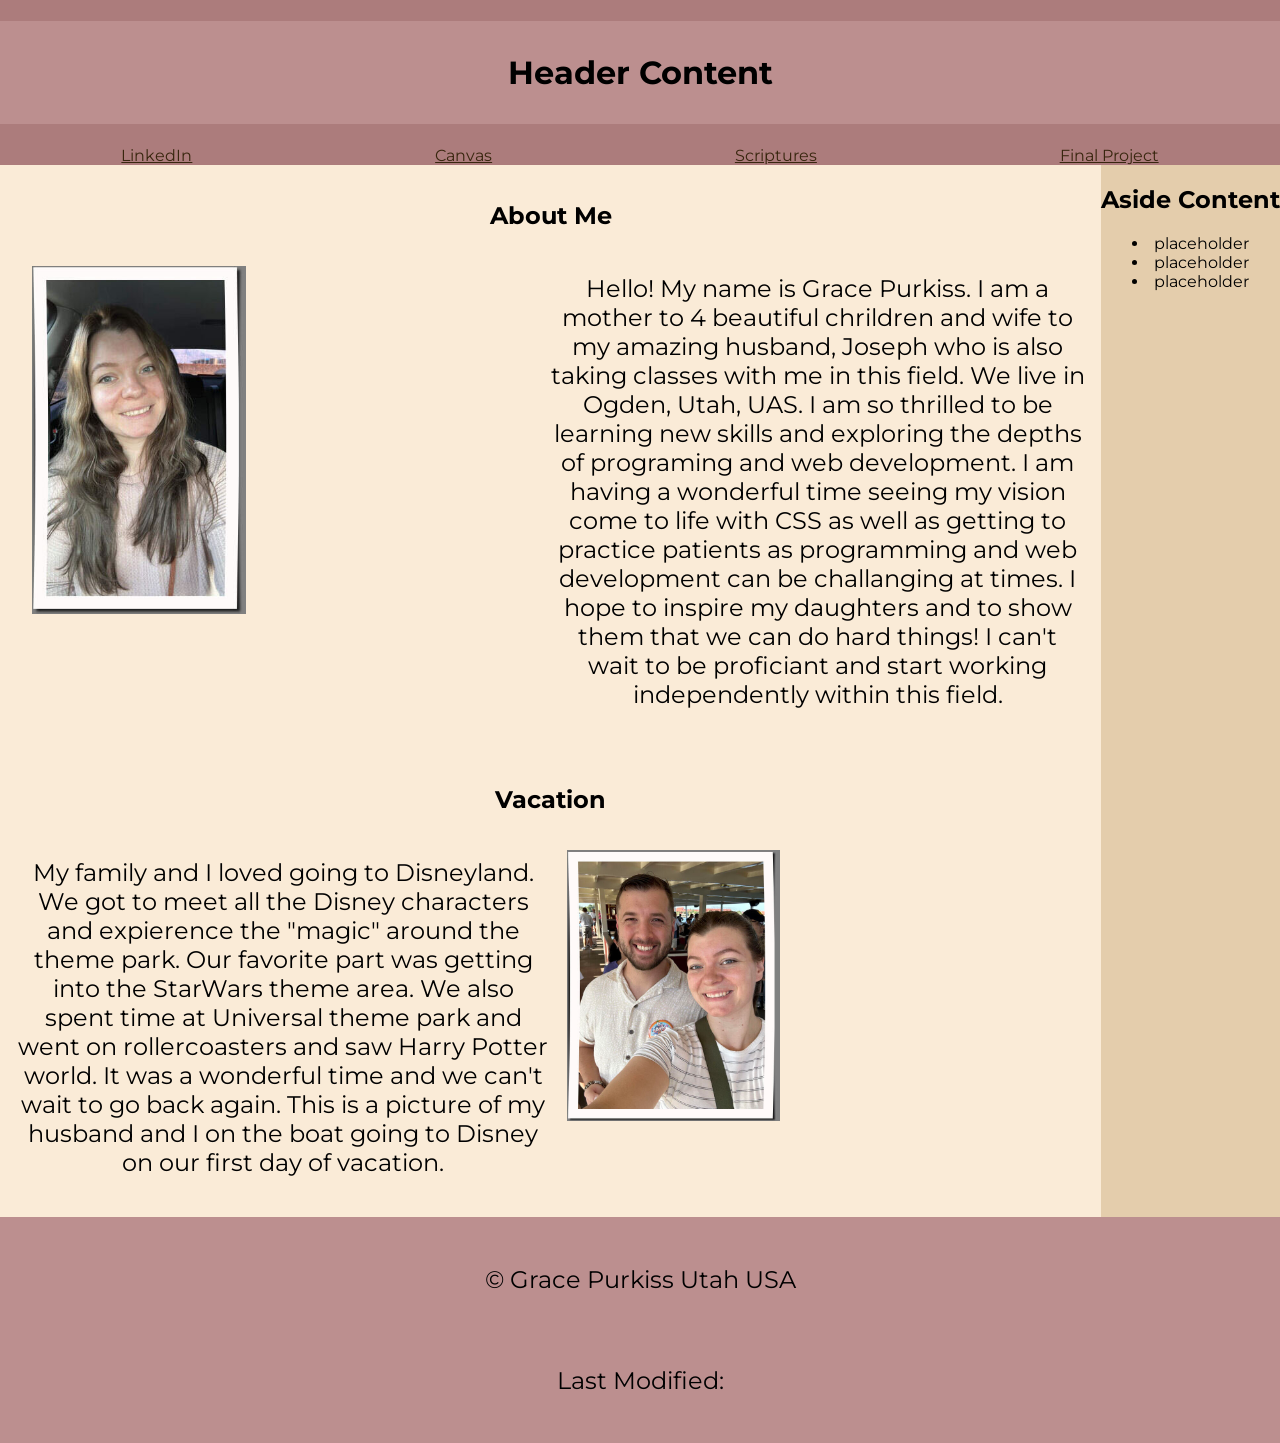
<file: index.html>
<!DOCTYPE html>
<html lang="en">
<head>
    <meta charset="UTF-8">
    <meta name="viewport" content="width=device-width, initial-scale=1.0">
    <title>WDD131-Dynamic Web Fundamentals-Grace Purkiss</title>
    <meta name="description" content="Grace Purkiss | WDD131-Dynamic Web Fundamentals">
    <meta name="author" content="Grace Purkiss">
    <link rel="stylesheet" href="styles/base.css"> 
    <link rel="preconnect" href="https://fonts.googleapis.com">
    <link rel="preconnect" href="https://fonts.gstatic.com" crossorigin>
    <link href="https://fonts.googleapis.com/css2?family=Montserrat:ital,wght@0,100..900;1,100..900&display=swap" rel="stylesheet">
    <script src="scripts/getdates.js" defer></script>
</head>
<body>
    <header class="top">
        <h1> Header Content</h1>
        <nav>
            <ul>
                <li><a href="www.linkedin.com/in/grace-purkiss"> LinkedIn</a></li>
                <li><a href="https://byupw.instructure.com/"> Canvas</a></li>
                <li><a href="https://www.churchofjesuschrist.org/study/scriptures/dc-testament/dc/29?lang=eng"> Scriptures</a></li>
                <li><a href="placeholder"> Final Project</a></li>
            </ul>    
        </nav>
    </header>
    <main>
        <section class="card">
            <h2> About Me</h2>
            <img src="images/rsz_headshot (1).jpg" alt="me">
            <p>Hello! My name is Grace Purkiss. I am a mother to 4 beautiful chrildren and wife to my amazing husband, Joseph who is also taking classes with me in this field. We live in Ogden, Utah, UAS. I am so thrilled to be learning new skills and exploring the depths of programing and web development. I am having a wonderful time seeing my vision come to life with CSS as well as getting to practice patients as programming and web development can be challanging at times. I hope to inspire my daughters and to show them that we can do hard things! I can't wait to be proficiant and start working independently within this field. </p>
        </section>
        <section class="card">
            <h2>Vacation</h2>
            <p>My family and I loved going to Disneyland. We got to meet all the Disney characters and expierence the "magic" around the theme park. Our favorite part was getting into the StarWars theme area. We also spent time at Universal theme park and went on rollercoasters and saw Harry Potter world. It was a wonderful time and we can't wait to go back again. This is a picture of my husband and I on the boat going to Disney on our first day of vacation. </p>
            <img src="images/rsz_vacation.jpg" alt="Vacation">
        </section>
    </main> 
    <aside class="right">
        <h2> Aside Content</h2>
            <li><a>placeholder</a></li>
            <li><a>placeholder</a></li>
            <li><a>placeholder</a></li>
    </aside>
    <footer class="bottom">
        <p>&copy; <span id="currentyear"></span> Grace Purkiss Utah USA</p>
        <p>Last Modified: <span id="lastmodified"></span></p>
    </footer>
</body>
</html>
</file>
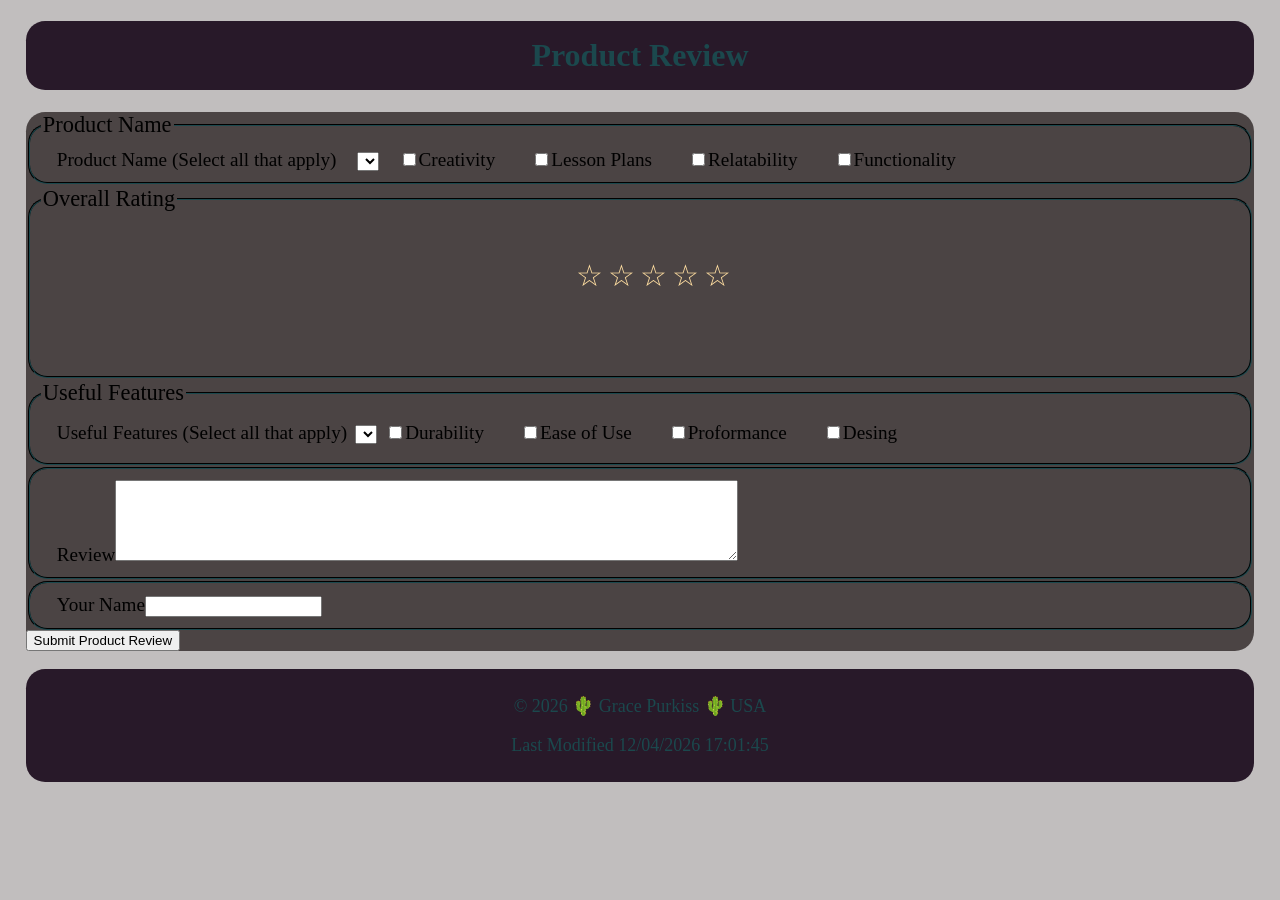
<file: form.html>
<!DOCTYPE html>
<html lang="en">
<head>
    <meta charset="UTF-8">
    <meta name="viewport" content="width=device-width, initial-scale=1.0">
    <title>Product Review Form</title>
    <meta name="author" content="Grace Purkiss">
    <meta name="description" content="">
    <link rel="stylesheet" href="styles/form.css">
    <script src="scripts/form.js" defer></script>
    <link rel="preconnect" href="https://fonts.googleapis.com">
    <link rel="preconnect" href="https://fonts.gstatic.com" crossorigin>
    <link href="https://fonts.googleapis.com/css2?family=Nunito:ital,wght@0,200..1000;1,200..1000&display=swap" rel="stylesheet">
</head>
<body>
    <header>
        <h1>Product Review</h1>
    </header>
    <main>
    <form method="get" action="review.html">
        <fieldset>
            <legend>Product Name</legend>
            <label>Product Name (Select all that apply)</label>
            <select id="Product Name" name="Product Name" required></select>
                <label><input type="checkbox" id="transport" name="transport" value="yes">Creativity</label>
                <label><input type="checkbox" id="compact" name="compact" value="yes">Lesson Plans</label>
                <label><input type="checkbox" id="ease-of-use" name="ease-of-use" value="yes">Relatability</label>
                <label><input type="checkbox" id="function" name="function" value="yes">Functionality</label>  
        </fieldset>
        <fieldset>
            <legend>Overall Rating</legend>
 
            <div class="star-rating">
                <input type="radio" name="stars" id="star-a" value="5"/>
                <label for="star-a"></label>
          
                <input type="radio" name="stars" id="star-b" value="4"/>
                <label for="star-b"></label>
            
                <input type="radio" name="stars" id="star-c" value="3"/>
                <label for="star-c"></label>
            
                <input type="radio" name="stars" id="star-d" value="2"/>
                <label for="star-d"></label>
            
                <input type="radio" name="stars" id="star-e" value="1"/>
                <label for="star-e"></label>
          
                
            </div>
 
        </fieldset>
 
        <fieldset>
            <legend>Useful Features</legend>
            <label>Useful Features (Select all that apply)<select id="useful-features" name="useful-features" required></label>
            <label><input type="checkbox" id="Durability" name="transport" value="yes">Durability</label>
            <label><input type="checkbox" id="Ease of Use" name="compact" value="yes">Ease of Use</label>
            <label><input type="checkbox" id="Proformance" name="ease-of-use" value="yes">Proformance</label>
            <label><input type="checkbox" id="Desing" name="function" value="yes">Desing</label>  
        </fieldset>
 
        <fieldset>
            <label>Review<textarea type="textarea" id="review" name="review" rows="5" cols="75"></textarea></label>
        </fieldset>
   
        <fieldset>
            <label>Your Name<input type="text" name="user-name" required></label>
        </fieldset>
 
        <input type="submit" value = "Submit Product Review" required>
 
    </form>
    </main>
    <footer>
        <p><span id="currentyear"></span> 🌵 Grace Purkiss 🌵 USA</p>
        <p>Last Modified <span id="lastmodified"></span></p>
    </footer>
</body>
</html>
</file>
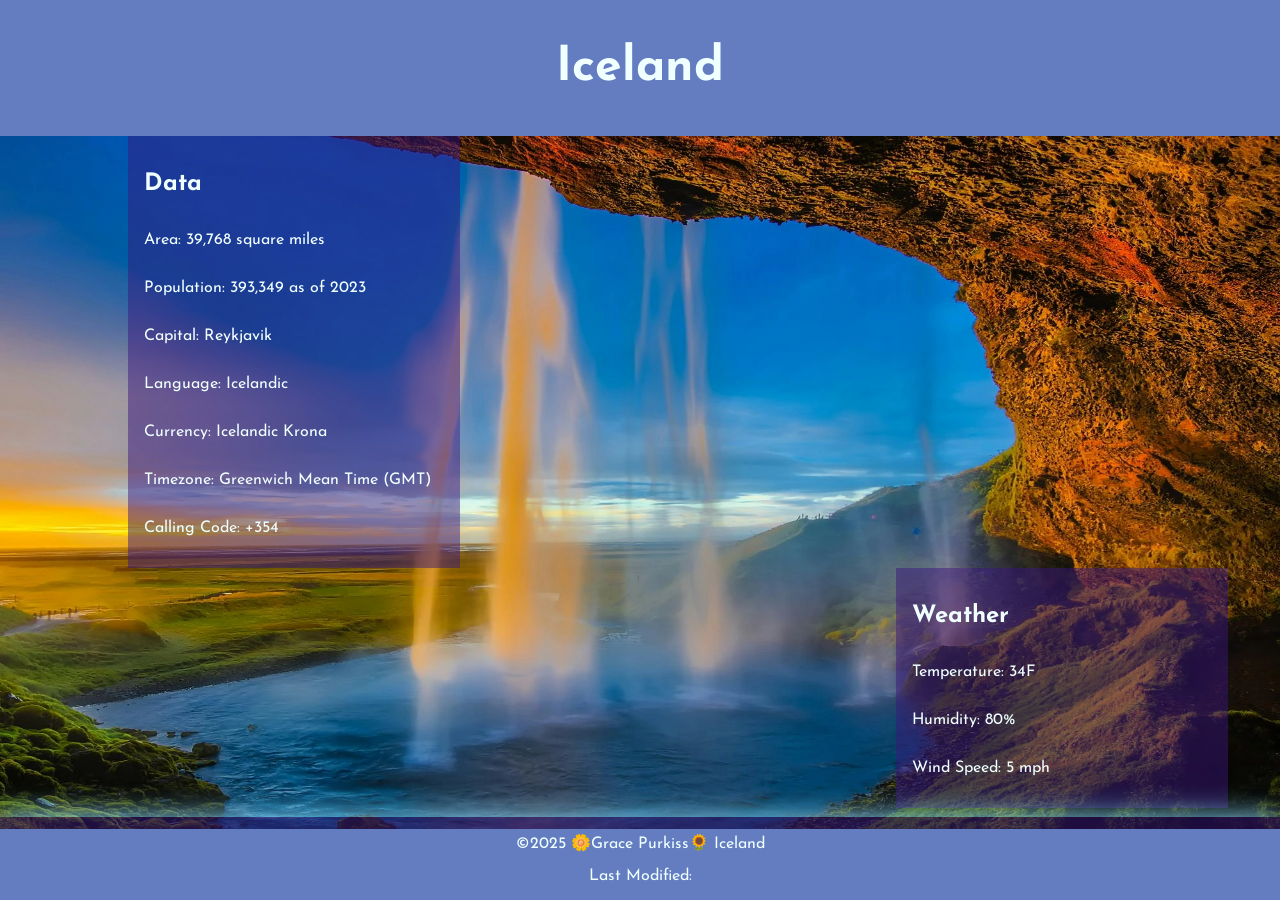
<file: place.html>
<!DOCTYPE html>
<html lang="en">
<head>
    <meta charset="UTF-8">
    <meta name="viewport" content="width=device-width, initial-scale=1.0">
    <title>Country Page</title>
    <meta name="description" content="Week 04 of the Web Development course">
    <meta name="author" content="Grace Purkiss">
    <link rel="preconnect" href="https://fonts.googleapis.com">
    <link rel="preconnect" href="https://fonts.gstatic.com" crossorigin>
    <link href="https://fonts.googleapis.com/css2?family=Josefin+Sans:ital,wght@0,100..700;1,100..700&family=Montserrat:ital,wght@0,100..900;1,100..900&family=Roboto:ital,wght@0,100..900;1,100..900&display=swap" rel="stylesheet">
    <link rel="stylesheet" href="styles/place.css">
    <script src="scripts/place.js" defer></script>
</head>
<body>
    <header>
        <h1>Iceland</h1>
    </header>
    <main>
        <div class="hero">
            <picture>
                <source srcset="images/pexels-pixabay-356831.webp" media="(min-width: 1000px)">
                <img src="images/northern-lights.webp" alt="Place Image" width="1500" height="700">
            </picture>
        </div>
        <section class="data">
            <h2>Data</h2>
            <p>Area: 39,768 square miles</p>
            <p>Population: 393,349 as of 2023</p>
            <p>Capital: Reykjavik</p>
            <p>Language: Icelandic</p>
            <p>Currency: Icelandic Krona</p>
            <p>Timezone: Greenwich Mean Time (GMT)</p>
            <p>Calling Code: +354</p>
        </section>
        <section class="weather">
            <h2>Weather
            <img class="icon" src="images/1530389_weather_clouds_storm_sunny_icon.svg" alt="Weather Icon" width="100" height="100"></h2>
            <p>Temperature: 34F</p>
            <p>Humidity: 80%</p>
            <p>Wind Speed: 5 mph</p>
        </section>
    </main>
    <footer>
        <p>©2025 🌼Grace Purkiss🌻 Iceland</p>
        <p>Last Modified: <span id="lastmodified"></span></p>
    </footer> 
    
</body>
</html>
</file>
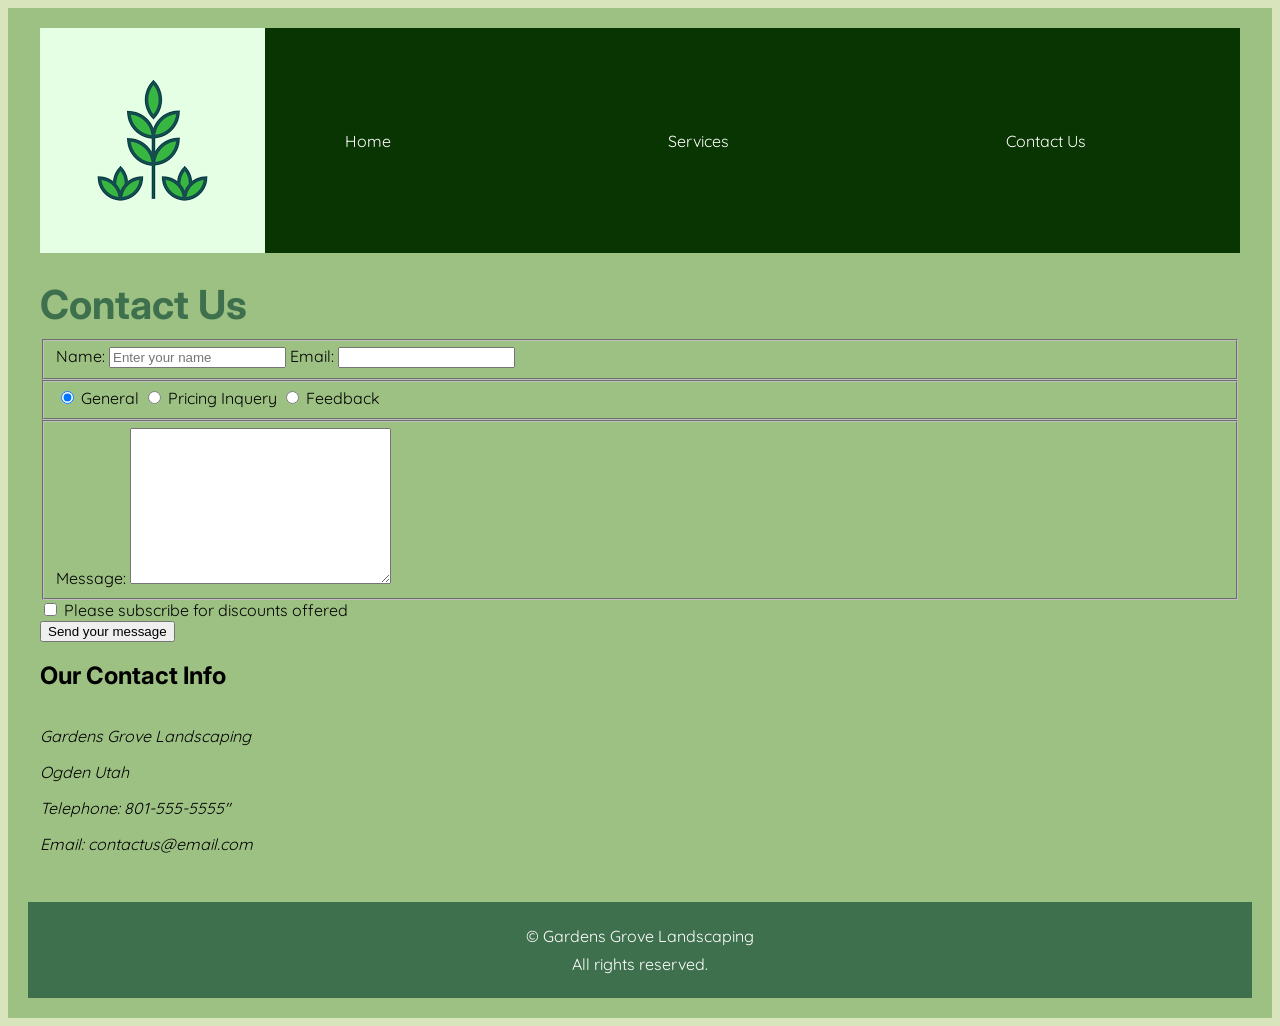
<file: project/contact.html>
<!DOCTYPE html>
<html lang="en">
<head>
    <meta charset="UTF-8">
    <meta name="viewport" content="width=device-width, initial-scale=1.0">
    <meta name="author" content="Grace Purkiss">
    <meta name="description" content="On this page you will be able to contact the conpany for various different situations and meet the team.">
    <title> Gardens Grove Landscaping Contact Us Page </title>
    <link rel="preconnect" href="https://fonts.googleapis.com">
    <link rel="preconnect" href="https://fonts.gstatic.com" crossorigin>
    <link href="https://fonts.googleapis.com/css2?family=Inter:ital,opsz,wght@0,14..32,100..900;1,14..32,100..900&family=Quicksand:wght@300..700&display=swap" rel="stylesheet">
    <link href="styles/siteplan.css" rel="stylesheet">
</head>
<body>
    <header>
        <img src="images/landscapinglogo.png" alt="logo">
        <nav>
            <a href="index.html"> Home </a>
            <a href="services.html"> Services </a>
            <a href="contact.html"> Contact Us </a>
        </nav>
    </header>
    <main class="grid contact">
        <h1>Contact Us</h1>
        <form action="#" class="contactform">
            <fieldset>
                <label for="name">Name:</label>
                <input type="text" id="name" name="name" required placeholder="Enter your name">

                <label for="emailaddress">Email:</label>
                <input type="email" name="email" id="emailaddress" required>
            </fieldset>
            <fieldset class="radio-inputs">
                <input type="radio" id="general" name="drone" value="general" checked />
                <label for="general">General</label>

                <input type="radio" id="reservation" name="drone" value="reservation">
                <label for="reservation">Pricing Inquery</label>

                <input type="radio" id="Feedback" name="drone" value="Feedback">
                <label for="Feedback">Feedback</label>
            </fieldset>

            <fieldset>
                <label for="message">Message:</label>
                <textarea name="message" id="message" cols="30" rows="10"></textarea>
            </fieldset>
            <div class="signup">
                <input type="checkbox" name="newsletter" id="newsletter">
                <label for="newsletter">Please subscribe for discounts offered</label>
            </div>
            <button type="submit" class="submit">Send your message</button>
        </form>

        <section class="address"> 
            <h2> Our Contact Info</h2>
            <address>
                <p>Gardens Grove Landscaping</p>
                <p>Ogden Utah</p>
                <p>Telephone: 801-555-5555"</p>
                <p> Email: contactus@email.com</p>
            </address>
        </section>
        
    </main>
    <footer>
        <p>&copy; <span id="currentyear"></span> Gardens Grove Landscaping</p>
        <p>All rights reserved.</p>
    </footer>
</body>
</html>
</file>
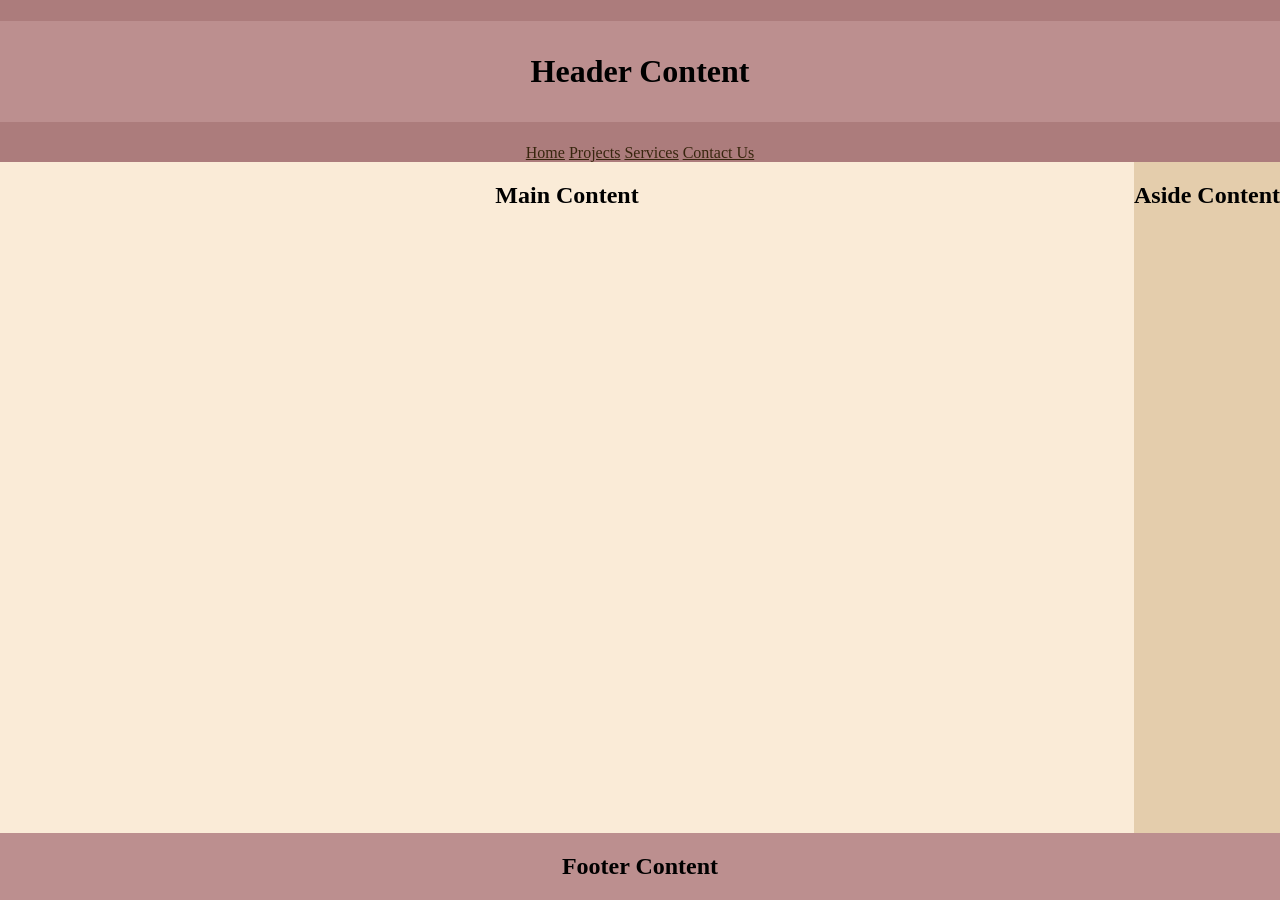
<file: week01/basic-layout.html>
<!DOCTYPE html>
<html lang="en">
<head>
    <meta charset="UTF-8">
    <meta name="viewport" content="width=device-width, initial-scale=1.0">
    <title>Grace Purkiss | WDD131</title>
    <link rel="stylesheet" href="styles/layouts.css"> 
</head>
<body>
    <header class="top">
        <h1> Header Content</h1>
        <nav>
            <a href="home"> Home</a>
            <a href="projects"> Projects</a>
            <a href="Services"> Services</a>
            <a href="contact_us"> Contact Us</a>
        </nav>
    </header>
    <main class="main">
        <h2> Main Content</h2>
        <p></p>
    </main> 
    <aside class="right">
        <h2> Aside Content</h2>
        <p></p>
    </aside>
    <footer class="bottom">
        <h2> Footer Content</h2>
        <p></p>
    </footer>
</body>
</html>
</file>
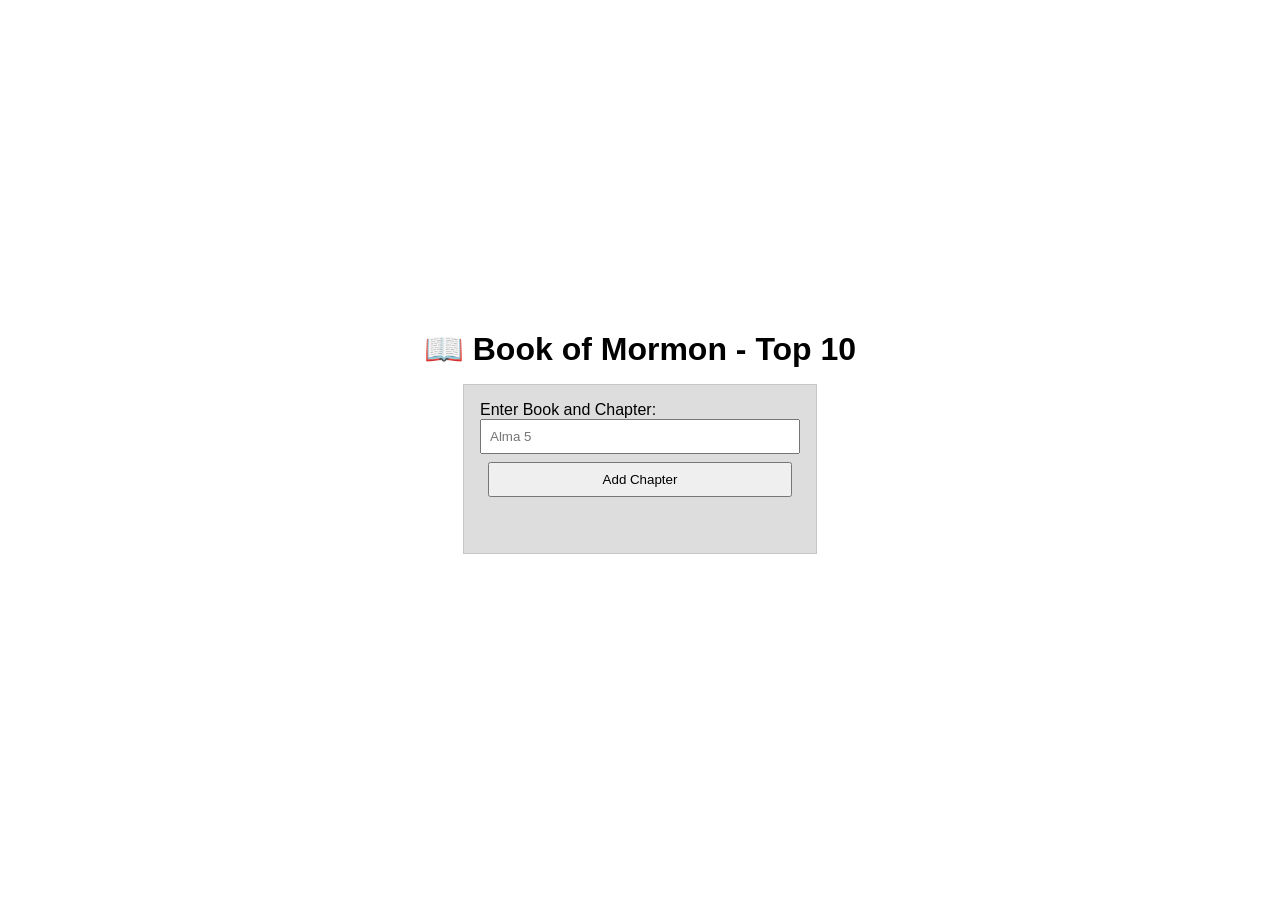
<file: week02/bom.html>
<!DOCTYPE html>
<html lang="en">
<head>
    <meta charset="UTF-8">
    <meta name="viewport" content="width=device-width, initial-scale=1.0">
    <title>Document</title>
	<link rel="stylesheet" href="styles/bom.css"> 
</head>
<body>
	<h1>📖 Book of Mormon - Top 10</h1>
<main>
	<label for="favchap">Enter Book and Chapter: </label>
	<input type="text" id="favchap" placeholder="Alma 5">
	<button type="submit">Add Chapter</button>
	<ul id="list"></ul>
</main>
    
</body>
</html>
</file>
<file: styles/base.css>
body {
    font-family: "Montserrat", sans-serif;
    display: grid;
    grid-template-rows: auto 1fr auto;
    grid-template-columns: auto 1fr auto;
    grid-template-areas: 
        "top top top"
        "left main right"
        "bottom bottom bottom";
    height: 100vh;  
    margin: 0;
}

.top {
    grid-area: top;
    text-align: center;
    background-color: rgb(172, 124, 124);
}

h1 {
    padding: 1em;
    background-color: rosybrown;
}

nav ul {
    display: flex;
    justify-content: space-around;
    list-style-type: none;
    padding: 0;
    margin: 0;
}
nav a:hover{
    text-decoration-color: rgb(0, 0, 0);
    text-align: center;
    justify-content: space-around;
    color: rgb(0, 0, 0);
}

nav a {
    text-decoration-color: rgb(56, 38, 14);
    text-align: center;
    justify-content: space-around;
    color: rgb(56, 38, 14);
}

main {
    grid-area: main;
    background-color: antiquewhite;
    text-align: center;
}

.card h2 {
    display: grid;
    grid-column: 1 / -1;
}

.card {
    display: grid;
    grid-template-columns: 1fr 1fr;
    padding: 1em;
}

.card img {
    width: 40%;
    margin: 1em;
}

.card p {
    text-align: center;
    font-size: 1.5em;
}

.right {
    grid-area: right;
    background-color: rgb(228, 205, 172);
    text-align: center;
}  

.bottom {
    grid-area: bottom;
    background-color: rosybrown;
    text-align: center;
}

.bottom p {
    font-size: 1.5em;
    padding: 1em;
}
</file>
<file: styles/form.css>
:root {
    --primary-color: hsl(0, 2%, 75%);
    --secondary-color: #1b484d;
    --thrid-color: #292121c5;
    --fourth-color: #281929;
    --body-color: #000000;
    --box-size: 48px;
    --margin1: 1.1rem;
    --padding1: 1rem;
    --legend1: 2rem;
    --legend2: 1.4rem;
}
 
fieldset {
    padding: .7rem;
    margin-top: .1rem;
    border-color: #1b484d;
    border-radius: 1.2rem;
}
 
label select {
    margin: .5rem;    
}
 
.checkboxes {
    display: flex;
}
 
body {
    background-color: var(--primary-color);
    color: var(--body-color);
   
}
 
header {
    color: var(--secondary-color);
    background-color: var(--fourth-color);
    text-align: center;
    margin: var(--margin1);
    border-radius: 1.2rem;
}
 
header h1 {
    padding: var(--padding1);
    font-size: var(--legend1);
   
}
 
h2 {
    padding: var(--padding1);
    font-size: var(--legend1);
    background-color: var(--fourth-color);
    margin: 1rem;
    border-radius: 1.2rem;
    text-align: center;
    color: var(--secondary-color);
}
 
main {
    background-color: var(--thrid-color);
    margin: var(--margin1);
    border-radius: 1.2rem;
}
 
main legend {
    font-size: var(--legend2);
}
 
main label {
    font-size: 1.2rem;
    padding: var(--padding1);
}
 
footer {
    background-color: var(--fourth-color);
    padding: .5rem;
    margin: var(--margin1);
    border-radius: 1.2rem;
}
 
footer p {
    text-align: center;
    color: var(--secondary-color);
    font-size: large;
}
 
.submit-button {
    padding: var(--padding1)
}
 


/* use reverse flexbox to take advantage of flex-direction: reverse */
.star-rating {
    display: flex;
    align-items: center;
    width: 160px;
    flex-direction: row-reverse;
    justify-content: space-between;
    margin: 40px auto;
    position: relative;
  }
  /* hide the inputs */
  .star-rating input {
    display: none;
  }
  /* set properties of all labels */
  .star-rating > label {
    width: 30px;
    height: 30px;
    font-family: Arial;
    font-size: 30px;
    transition: 0.2s ease;
    color: rgb(255, 222, 161);
  }
  /* give label a hover state */
  .star-rating label:hover {
    color: #5b5bff;
    transition: 0.2s ease;
  }
  .star-rating label:active::before {
    transform:scale(1.1);
  }
  
  /* set shape of unselected label */
  .star-rating label::before {
    content: '\2606';
    position: absolute;
    top: 0px;
    line-height: 26px;
  }
  /* set full star shape for checked label and those that come after it */
  .star-rating input:checked ~ label:before {
    content:'\2605';
  }
  
  @-moz-document url-prefix() {
    .star-rating input:checked ~ label:before {
    font-size: 36px;
    line-height: 21px;
    }
  }
</file>
<file: styles/place.css>
:root {
    --primary-color: rgba(57, 21, 124, 0.483);
    --background: #8bdeff;
}

body {
    font-family: "Josefin Sans", sans-serif;
    background-color: var(--background);
   
}

header {
    background-color: var(--primary-color);
    padding: .5em;
    text-align: center;
    color: azure;
    font-size: 1.5em;
    box-shadow: 0 0 30px #8bdeff;
}

main {
    grid-template-columns: 1fr 1fr;
    grid-template-rows: 1fr 1fr;
}

main img {
    position: absolute;
    grid-column: 1/-1;  
    width: 100%;
    height: 77%;
    
}

.data {
    display: grid;
    grid-template-columns: 1fr;
    position: relative;
    align-self: center;
    color: azure;
    background-color: var(--primary-color);
    max-width: 300px;
    padding: 1em;
    left: 10%;
}

.weather {
    display: grid;
    grid-template-columns: 1fr;
    position: relative;
    align-self: center;
    color: azure;
    background-color: var(--primary-color);
    max-width: 300px;
    padding: 1em;
    left: 70%;
}

footer {
    margin-top: auto;
    position: relative;
    background-color: var(--primary-color);
    color: azure;
    text-align: center;;
    box-shadow: 0 0 30px #8bdeff;
}

@media (min-width: 600px) {
    header {
        background-color: var(--primary-color);
    }

    main {
        grid-template-columns: 1fr 1fr;
        grid-template-rows: 1fr 1fr;
        flex: 12;
    }

    body {
        display: flex;
        flex-direction: column; 
        min-height: 100vh;
        margin: 0;
    }

    footer {
        position: relative;
        margin-top: auto;
        background-color: var(--primary-color);
    }

    .icon {
        display: none;
    }

}

@media (max-width: 599px) {
    main img {
        position: relative;
    }
    .data {
        text-align: center;
        max-width: 150px;   
        padding: 0em 3em ;
        left: 25%;
        
    }

    .weather {
        text-align: center;
        position: relative;
        max-width: 150px;
        padding: 1em 3em;
        left: 25%;
        
    }

    .icon::after {
        content: url(images/1530389_weather_clouds_storm_sunny_icon.svg);
        width: 2em;
        height: 2em;
    }
}
</file>
<file: project/styles/siteplan.css>
:root { 
    background-color: #d8e4bc;  
    --padding: 20px; 
    --color1: #d8e4bc;  
    --color2: #3f704d; 
    --color3: #9dc183;  
    --heading-font: "Inter", serif; 
    --paragraph-font: "Quicksand", sans-serif; 
} 

body { 
    font-family: var(--paragraph-font); 
    background-color: var(--color3);
    padding: var(--padding); 
}

h1{
    font-family: var(--heading-font); 
    color: var(--color2); 
    font-size: 2.5em; 
    margin-bottom: 10px; 
}

header {
    display: grid;
    grid-template-columns: 150px auto;
    align-items: center;
    background-color: #083501;
}
 
nav {
   display: flex;
   justify-content: space-around;
   padding: 1em;  
}
 
nav a:hover {
    background-color: #474f52;
    border-radius: .30em;
    padding: 1em;
    color: #060706;
}
 
nav a {
    color: #fff;
}
 
h2, h3, h4, h5, h6 {
    font-family: var(--heading-font);
} 

a {
    text-decoration: none;
}

header, main, footer {
    max-width: 1200px;
    margin: 0 auto;
}


.hero {
    position: relative;
    color: #bfced2;
    
}

.hero h1 {
    position: absolute;
    top: 1em;
    left: 50%;
    transform: translateX(-50%);
    background-color: #bfced29a;
    padding: 1rem;
    color: rgb(21, 37, 67);
    font-size: 3em;
}

.hero article {
    background-color: #bfced2a1;
    position: absolute;
    top: 15rem;
    left: 2rem;
    right: 2rem;
}

.hero article img {
    float: right;
    margin: 2rem;
    width: 12rem;
}

.hero img {
    width: 100%;
}

.hero article p {
    color: rgb(23, 38, 65);
    font-size: 1.5rem;
    padding: 1rem;
}

.history {
    max-width: 100%;
    color: var(--color3);
    font-size: x-large;
    grid-column: 1/-4;
}
.social {
    grid-column: 3;
    justify-self: end;
}

.social img {
    width: 3em;
}

.extra {
    display: grid;
    grid-template-columns: 1fr 1fr 1fr;
    align-items: center;
    padding: 2em;
}
.extra h2 {
    grid-column: 1/-1;
    justify-self: center;

}
.action {
    grid-column: 1/-1;
    justify-self: center;

}

.indeximage h1 {
        position: absolute;
        top: 2em;
        left: 50%;
        transform: translateX(-50%);
        background-color: #bfced26c;
        padding: 1rem;
        color: rgb(23, 38, 65);
        font-size: 5em;
    }

.indeximage img{
    width: 100%;
}

.contactus h1 {
    grid-column: 1/-1;
    grid-row: 1;
    justify-self: center;
}

.contactform {
    grid-row: 2/4;
    grid-column: 2/6;
}

.address {
    grid-column: 7/12;
    grid-row: 2/4;
    display: flex;
    flex-direction: column;
}


.gallery {
    grid-column: 1/-1;
}
.gallery img {
    grid-template-rows:  1fr 1fr 1fr;
    margin: 0;
}

.gallery h2 {
    grid-column: 1/-1;
    justify-self: center;
}

.gallery {
    display: grid;
    grid-template-columns: 2fr 1fr 2fr;
    gap: 1em;
    justify-items: center;
}

.details h2 {
    grid-column: 1/-1;
    justify-self: center;
}

.details {
    display: grid;
    grid-template-columns: repeat(12, 1fr);
    align-items: center;
}

.details_card {
    display: flex;
    flex-direction: column;
    align-items: center;
    padding: 2em;

}



@media (max-width: 750px) {
    .hero article {
        position: static;
        margin: 2rem;
    }
    .hero article img {
        float: none;
        margin: 0;
        width: 100%;
    }
    .hero h1 {
        font-size: 2em;
    }
    .hero {
        padding: 2rem;
    }
    .extra {
        grid-template-columns: 1fr;
    }
    .contactform {
        grid-column: 1/-1;
    }
    .address {
        grid-column: 1/-1;
    }
    .details {
        grid-template-columns: 1fr;
    }
    .details_card {
        padding: 1em;
    }
    .gallery {
        grid-template-columns: 1fr;
    }
    
    .table {
        grid-template-columns: 1fr;
    }
    .table h2 {
        font-size: 2em;
    }
    .employees {
        grid-column: 1/-1;
    }
    .employee {
        margin: 0;
    }
}

.details_card.highlight {
    border: 2px solid #4CAF50;
    background-color: #f9f9f9;
    transition: all 0.3s ease;
  }

  footer {
    background-color: var(--color2);
    color: white;
    text-align: center;
    padding: 1em;
    margin-top: 2em;
  }
  
  footer p {
    margin: 0.5em 0;
  }
</file>
<file: week01/styles/layouts.css>
body {
    display: grid;
    grid-template-rows: auto 1fr auto;
    grid-template-columns: auto 1fr auto;
    grid-template-areas: 
        "top top top"
        "left main right"
        "bottom bottom bottom";
    height: 100vh;  
    margin: 0;
}

.top {
    grid-area: top;
    text-align: center;
    background-color: rgb(172, 124, 124);
}

h1 {
    padding: 1em;
    background-color: rosybrown;
}

nav a {
    text-decoration-color: rgb(56, 38, 14);
    text-align: center;
    justify-content: space-around;
    color: rgb(56, 38, 14);
}

.main {
    grid-area: main;
    background-color: antiquewhite;
    text-align: center;
}

.right {
    grid-area: right;
    background-color: rgb(228, 205, 172);
    text-align: center;
}  

.bottom {
    grid-area: bottom;
    background-color: rosybrown;
    text-align: center;
}
</file>
<file: week02/styles/bom.css>
* {
	margin: 0;
	padding: 0;
}

body {
	height: 100vh;
	display: flex;
	flex-direction: column;
	align-items: center;
	justify-content: center;
	font-family: Acme, Arial, sans-serif;
}

h1 {
	font-size: 1.5rem;
}

main {
	margin: 1rem auto;
	border: 1px solid rgb(0 0 0 / 0.1);
	padding: 1rem;
	background-color: #ddd;
	display: flex;
	flex-direction: column;
}

input,
button {
	padding: 0.5rem;
}

button {
	margin: 0.5rem;
}

.delete {
	width: fit-content;
}

.input {
	display: flex;
	gap: 1rem;
}

.list {
	padding: 0.5rem;
}

ul {
	margin: 1rem;
	list-style: none;
}

li {
	display: flex;
	align-items: center;
	justify-content: space-between;
}

@media only screen and (min-width: 32.5em) {
	h1 {
		font-size: 2rem;
	}

	main {
		width: 320px;
	}
}
</file>
